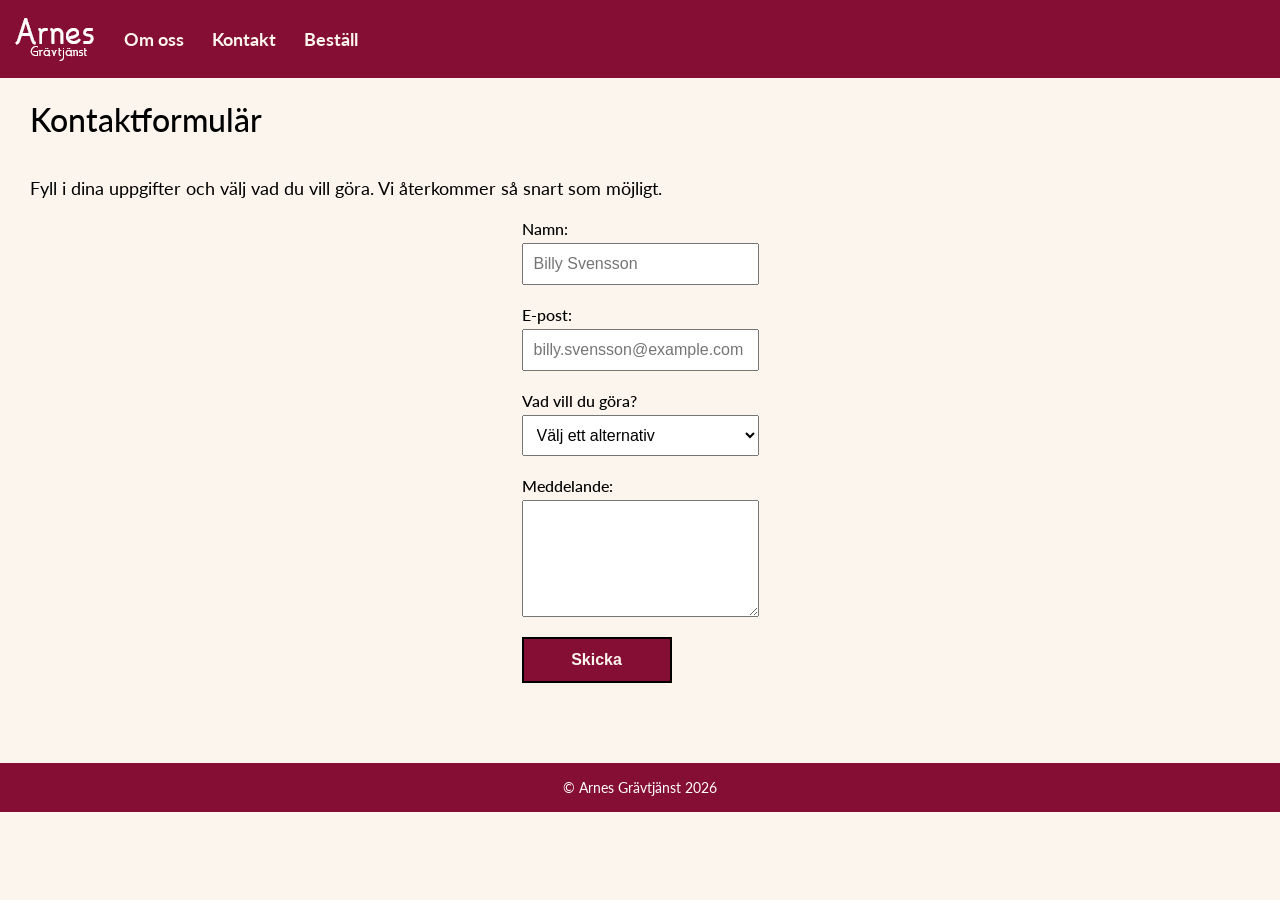
<file: html/formular.html>
<!DOCTYPE html>
<html lang="sv">
<head>
    <meta charset="UTF-8">
    <meta name="viewport" content="width=device-width, initial-scale=1.0">
    <title>Kontaktformulär – Arnes Grävtjänst</title>
    <link rel="stylesheet" href="/css/formular.css">

    <!-- google font importering -->
    <link rel="preconnect" href="https://fonts.googleapis.com">
    <link rel="preconnect" href="https://fonts.gstatic.com" crossorigin>
    <link href="https://fonts.googleapis.com/css2?family=Lato&display=swap" rel="stylesheet">
</head>
<body>

    <!-- navbar -->
    <nav>
        <ul class="navbar">
            <li><a href="/"><img src="/bilder/arnes-logga.png" alt="logga"></a></li>
            <div class="nav-separator"></div>
            <li><a href="/html/om.html">Om oss</a></li>
            <div class="nav-separator"></div>
            <li><a href="/html/kontakt.html">Kontakt</a></li>
            <div class="nav-separator"></div>
            <li><a href="/html/tjanster.html">Beställ</a></li>
        </ul>
    </nav>
    <!-- slut navbar -->

    <!-- start huvudinnehåll-->
    <div id="main-content">

        <h1>Kontaktformulär</h1>
        <p>Fyll i dina uppgifter och välj vad du vill göra. Vi återkommer så snart som möjligt.</p>

        <form>
            <label for="name">Namn:</label>
            <input type="text" id="name" name="name" placeholder="Billy Svensson">

            <label for="email">E-post:</label>
            <input type="email" id="email" name="email" placeholder="billy.svensson@example.com">

            <label for="service">Vad vill du göra?</label>
            <select id="service" name="service">
                <option value="">Välj ett alternativ</option>
                <option value="gravhjalp">Jag vill hyra grävhjälp</option>
                <option value="maskiner">Jag vill hyra maskiner</option>
                <option value="annat">Annat</option>
            </select>

            <label for="message">Meddelande:</label>
            <textarea id="message" name="message" rows="5"></textarea>

            <button type="submit">Skicka</button>
        </form>

    </div>

    <footer>© Arnes Grävtjänst 2026</footer>

</body>
</html>
</file>
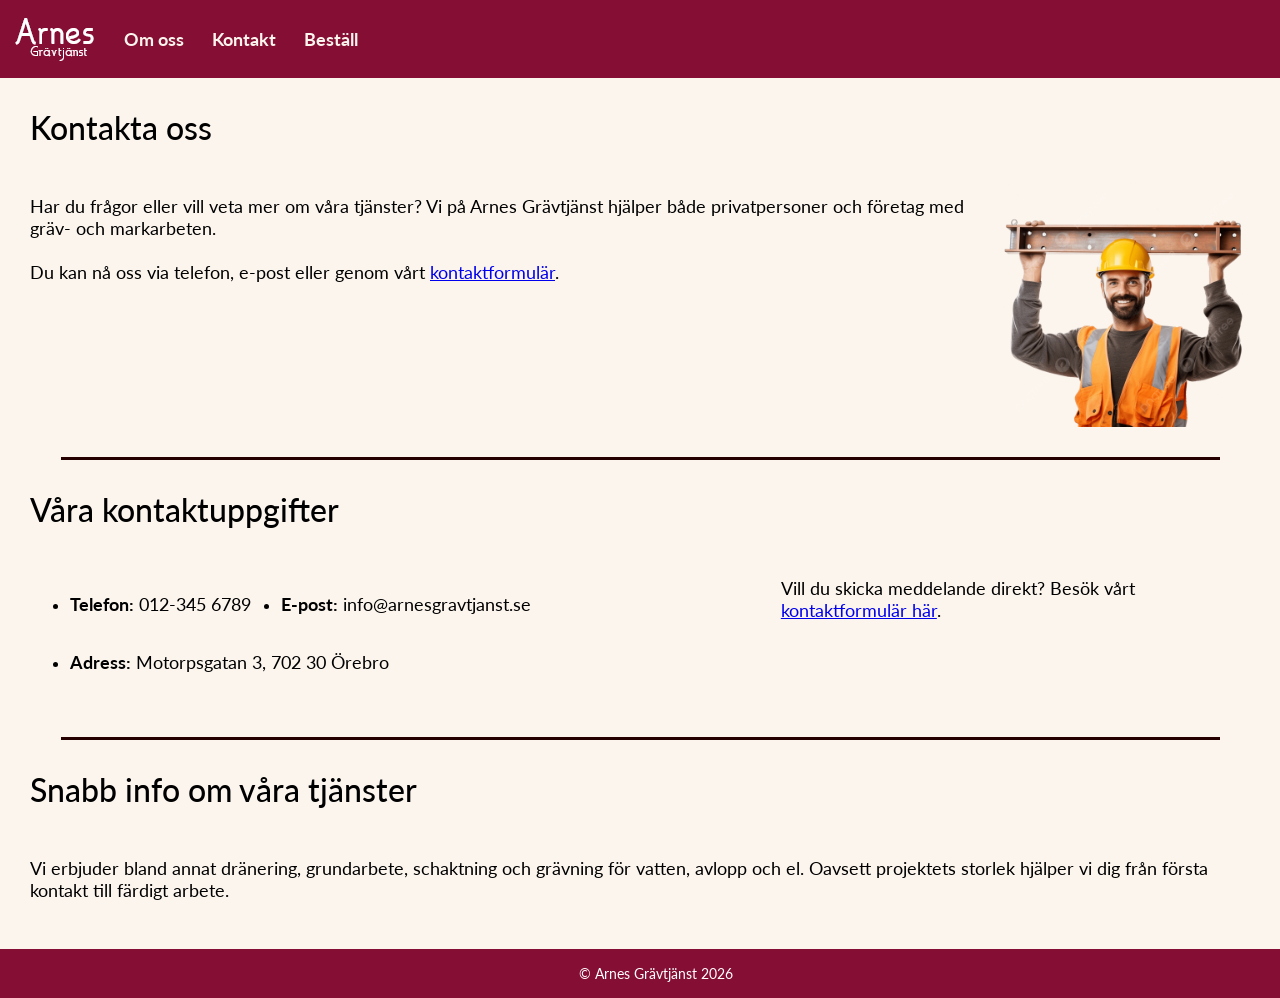
<file: html/kontakt.html>
<!DOCTYPE html>
<html lang="sv">
    <head>
        <title>Kontakt – Arnes Grävtjänst</title>
        <link rel="icon" href="/bilder/icon.png">

        <meta charset="UTF-8">
        <meta name="viewport" content="width=device-width initial-scale=1.0"> 
        <link rel="stylesheet" href="/css/kontakt.css">

        <!-- google font importering -->
        <link rel="preconnect" href="https://fonts.googleapis.com">
        <link rel="preconnect" href="https://fonts.gstatic.com" crossorigin>
        <link href="https://fonts.googleapis.com/css2?family=Lato&display=swap" rel="stylesheet">
        <!-- slut font importering -->
    </head>

    <body>

        <!-- navbar -->
        <nav>
            <ul class="navbar">
                <li><a href="/"><img src="/bilder/arnes-logga.png" alt="logga"></a></li>
                <div class="nav-separator"></div>
                <li><a href="/html/om.html">Om oss</a></li>
                <div class="nav-separator"></div>
                <li><a href="/html/kontakt.html">Kontakt</a></li>
                <div class="nav-separator"></div>
                <li><a href="/html/tjanster.html">Beställ</a></li>
            </ul>
        </nav>
        <!-- slut navbar -->

        <!-- start huvudinnehåll-->
        <div id="main-content">

            <h1>Kontakta oss</h1>
            <div class="container">
                <p>
                    Har du frågor eller vill veta mer om våra tjänster? 
                    Vi på Arnes Grävtjänst hjälper både privatpersoner och företag med gräv- och markarbeten. 
                    <br><br>
                    Du kan nå oss via telefon, e-post eller genom vårt <a href="/html/formular.html">kontaktformulär</a>.
                </p>
                <img src="/bilder/arbetare.png" alt="arbetare" class="bild">
            </div>

            <div class="separator"></div>

            <h1>Våra kontaktuppgifter</h1>
            <div class="container">
                <ul>
                    <li><p><strong>Telefon:</strong> 012-345 6789</p></li>
                    <li><p><strong>E-post:</strong> info@arnesgravtjanst.se</p></li>
                    <li><p><strong>Adress:</strong> Motorpsgatan 3, 702 30 Örebro</p></li>
                </ul>
                <p>
                    Vill du skicka meddelande direkt? Besök vårt 
                    <a href="/html/formular.html">kontaktformulär här</a>.
                </p>
            </div>

            <div class="separator"></div>

            <h1>Snabb info om våra tjänster</h1>
            <div class="container">
                <p>
                    Vi erbjuder bland annat dränering, grundarbete, schaktning och grävning för vatten, avlopp och el. 
                    Oavsett projektets storlek hjälper vi dig från första kontakt till färdigt arbete.
                </p>
            </div>

        </div>
    </body>

    <footer>© Arnes Grävtjänst 2026</footer>
</html>
</file>
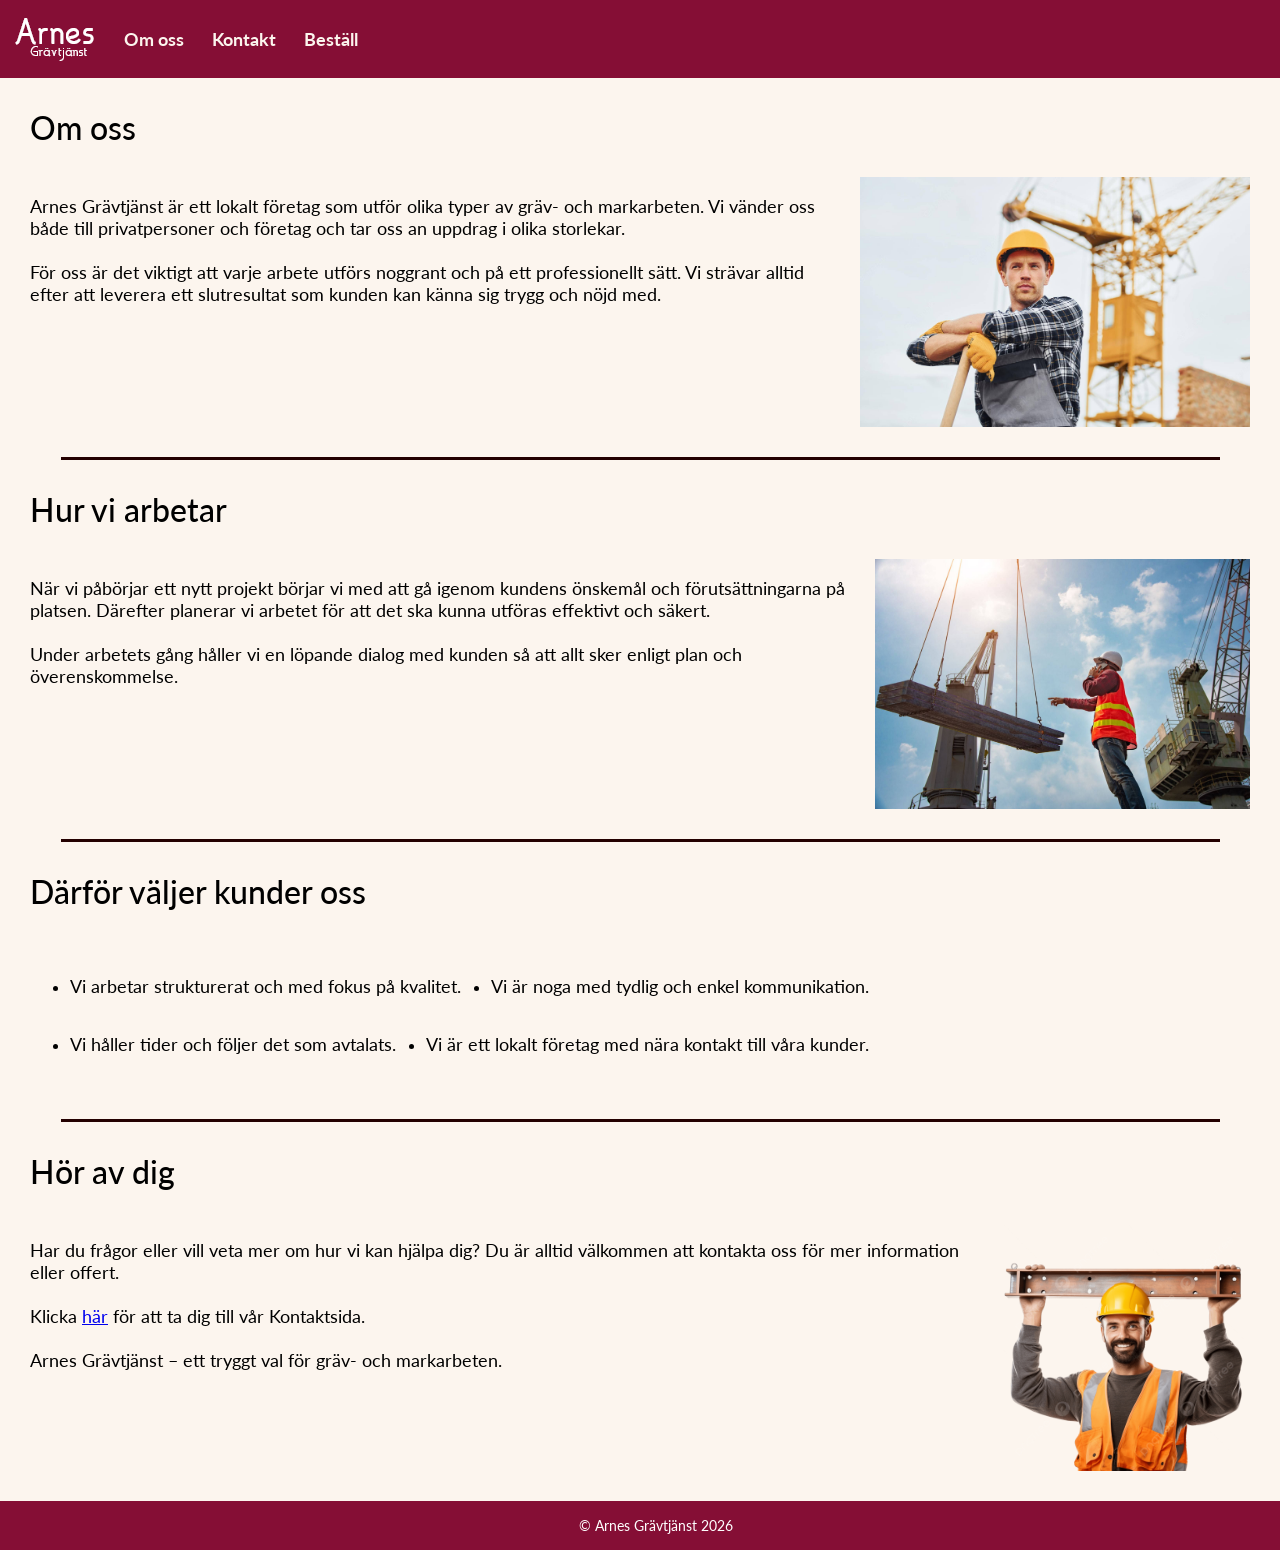
<file: html/om.html>
<!DOCTYPE html>
<html lang="sv">
    <head>
        <title>Om - Arnes Grävtjänst</title>
        <link rel="icon" href="/bilder/icon.png">

        <meta charset="UTF-8">
        <meta name="viewport" content="width=device-width initial-scale=1.0"> 
        <link rel="stylesheet" href="/css/om.css">

        <!-- google font importering -->
        <link rel="preconnect" href="https://fonts.googleapis.com">
        <link rel="preconnect" href="https://fonts.gstatic.com" crossorigin>
        <link href="https://fonts.googleapis.com/css2?family=Lato&display=swap" rel="stylesheet">
        <!-- slut font importering -->
    </head>

    <body>

        <!-- navbar -->
        <nav>
            <ul class="navbar">
                <li><a href="/"><img src="/bilder/arnes-logga.png" alt="logga"></a></li>
                <div class="nav-separator"></div>
                <li><a href="/html/om.html">Om oss</a></li>
                <div class="nav-separator"></div>
                <li><a href="/html/kontakt.html">Kontakt</a></li>
                <div class="nav-separator"></div>
                <li><a href="/html/tjanster.html">Beställ</a></li>
            </ul>
        </nav>
        <!-- slut navbar -->

        <!-- start huvudinnehåll-->
        <div id="main-content">

            <h1>Om oss</h1>
            <div class="container">
                <p>
                    Arnes Grävtjänst är ett lokalt företag som utför olika typer av gräv- och
                    markarbeten. Vi vänder oss både till privatpersoner och företag och tar oss
                    an uppdrag i olika storlekar.
                    <br><br>
                    För oss är det viktigt att varje arbete utförs noggrant och på ett
                    professionellt sätt. Vi strävar alltid efter att leverera ett slutresultat
                    som kunden kan känna sig trygg och nöjd med.
                </p>
                <img src="/bilder/om-oss1.jpg" alt="grävmaskin" class="bild">
            </div>

            <div class="separator"></div>

            <h1>Hur vi arbetar</h1>
            <div class="container">
                <p>
                    När vi påbörjar ett nytt projekt börjar vi med att gå igenom kundens önskemål
                    och förutsättningarna på platsen. Därefter planerar vi arbetet för att det ska
                    kunna utföras effektivt och säkert.
                    <br><br>
                    Under arbetets gång håller vi en löpande dialog med kunden så att allt sker
                    enligt plan och överenskommelse.
                </p>
                <img src="/bilder/om-oss2.jpg" alt="grävarbete" class="bild">
            </div>

            <div class="separator"></div>

            <h1>Därför väljer kunder oss</h1>
            <div class="container">
                <ul>
                    <li><p>Vi arbetar strukturerat och med fokus på kvalitet.</p></li>
                    <li><p>Vi är noga med tydlig och enkel kommunikation.</p></li>
                    <li><p>Vi håller tider och följer det som avtalats.</p></li>
                    <li><p>Vi är ett lokalt företag med nära kontakt till våra kunder.</p></li>
                </ul>
            </div>

            <div class="separator"></div>

            <h1>Hör av dig</h1>
            <div class="container">
                <p>
                    Har du frågor eller vill veta mer om hur vi kan hjälpa dig?
                    Du är alltid välkommen att kontakta oss för mer information eller offert.
                    <br><br>
                    Klicka <a href="/html/kontakt.html">här</a> för att ta dig till vår Kontaktsida.
                    <br><br>
                    Arnes Grävtjänst – ett tryggt val för gräv- och markarbeten.
                </p>
                <img src="/bilder/arbetare.png" alt="arbetare" class="bild">
            </div>

        </div>
    </body>

    <footer>© Arnes Grävtjänst 2026</footer>
</html>
</file>
<file: css/formular.css>
body {
    height: 100%;
    margin: 0;
    padding: 0;
    display: flex;
    flex-direction: column;
    font-family: "Lato", "Times New Roman", Times, serif;
    background-color: #FCF5EE;
    overflow-x: hidden;
    overflow-y: auto;
}

#main-content {
    display: flex;
    flex-direction: column;
    margin: 30px;
}

h1 {
    margin-top: 70px;
    margin-bottom: 20px;
    font-weight: 500;
}

p {
    font-size: large;
    color: black;
    margin-bottom: 20px;
}

/*** formulär ***/

form {
    display: flex;
    flex-direction: column;
    max-width: 600px;
    margin: 0 auto 50px auto;
}

form label {
    margin-bottom: 5px;
    font-weight: 500;
}

form input, form textarea, form select {
    padding: 10px;
    margin-bottom: 20px;
    font-size: 16px;
}

form button {
    padding: 12px;
    background-color: #850E35;
    color: #FCF5EE;
    font-size: 16px;
    font-weight: 700;
    width: 150px;
    align-self: flex-start;
    border: solid 2px #000;
}

form button:hover {
    background-color: #640a28;
}

/*** navbar ***/

nav ul {
    display: flex;
    position: fixed;
    list-style-type: none;
    margin: 0;
    padding: 0;
    background-color: #850E35;
    width: 100%;
    align-items: center;
}

ul li a {
    display: flex;
    padding: 16px 14px;
    justify-content: center;
    align-items: center;
    color: #FCF5EE;
    font-weight: 700;
    font-size: large;
    text-decoration: none;
}

ul li a:hover {
    background-color: #640a28;
}

footer {
    background-color: #850E35;
    color: #fff;
    text-align: center;
    padding: 16px;
    font-size: 14px;
}

@media screen and (max-width: 600px) {
    nav ul {
        flex-direction: column;
        position: sticky;
        top: 0;
    }
    .nav-separator {
        width: 30px;
        height: 2px;
    }
    .container {
        flex-direction: column;
    }
    form {
        margin: 20px;
    }
    form button {
        width: 100%;
    }
}
</file>
<file: css/kontakt.css>
/*** huvudinnehåll ***/

body {
    background-color: #FCF5EE;
    margin: 0;
    padding: 0;
    font-family: "Lato", "Times New Roman", Times, serif;
    overflow-x: hidden; /* kan inte scrolla horizontalt */
    overflow-y: auto;
    height: 100%;
}

#main-content {
    display: block;
    margin: 30px;
}

#container {
    display: flex;

    justify-content: space-evenly;
    align-items: start;
    margin-top: 30px;
    margin-bottom: 30px;
}

.container {
    display: flex;
    justify-content: space-evenly;
    align-items: start;
    margin-top: 30px;
    margin-bottom: 30px;
}

h1 {
    margin: 30px auto;
    font-weight: 500;
    animation-name: start;
    animation-duration: 2s;
    animation-iteration-count: 1;
}

p {
    font-size: large;
    color: black;
    margin-right: 30px;
}

.bild {
    max-width: 500px;
    max-height: 250px;
    float: right;
}

.separator {
    background-color: rgb(36, 0, 0);
    width: 95%;
    margin: auto auto;
    height: 3px;
}

/*** navbar ***/
nav {
    height: 78px;
    max-height: 78px;

}

nav ul {
    display: flex;
    position: fixed; /* fast navbar, stannar på skärmen */
    list-style-type: none;
    margin: 0;
    padding: 0;
    background-color: #850E35;
    width: 100%;
    align-items: center;
}

@media screen and (max-width: 600px) {
    nav ul {
        display: flex;
        position: sticky; /* ej fast navbar, stannar inte på skärmen */
        flex-direction: column;
        list-style-type: none;
        align-items: center;
    }
    .nav-separator {
        width: 30px;
        height: 2px;
    }
    #main-content {
        margin-top: 200px;
    }
    .bild {
        position: absolute;
        filter: opacity(0);
    }
}

ul li {
    float: left;
}

ul li a {
    display: flex;
    padding: 16px 14px;
    justify-content: center;
    align-items: center;
    color: #FCF5EE;
    font-weight: 700;
    font-size: large;
    text-decoration: none;
}

ul li a:hover {
    background-color: #640a28;
}

.nav-seperator {
    background-color: #6d0c2c;
    height: 30px;
    width: 2px;
    margin: 0 5px;
}

footer {
    display: flex;
    justify-content: center;
    width: 100%;
    bottom: 0;
    background-color: #850E35;
    color: #fff;
    text-align: center;
    padding: 16px;
    font-size: 14px;
}
</file>
<file: css/om.css>
/*** huvudinnehåll ***/

body {
    background-color: #FCF5EE;
    margin: 0;
    padding: 0;
    font-family: "Lato", "Times New Roman", Times, serif;
    overflow-x: hidden; /* kan inte scrolla horizontalt */
    overflow-y: auto;
}

#main-content {
    display: block;
    margin: 30px;
}

#container {
    display: flex;

    justify-content: space-evenly;
    align-items: start;
    margin-top: 30px;
    margin-bottom: 30px;
}

.container {
    display: flex;
    justify-content: space-evenly;
    align-items: start;
    margin-top: 30px;
    margin-bottom: 30px;
}

h1 {
    margin: 30px auto;
    font-weight: 500;
    animation-name: start;
    animation-duration: 2s;
    animation-iteration-count: 1;
}

p {
    font-size: large;
    color: black;
    margin-right: 30px;
}

.bild {
    max-width: 500px;
    max-height: 250px;
    float: right;
}

.separator {
    background-color: rgb(36, 0, 0);
    width: 95%;
    margin: auto auto;
    height: 3px;
}

/*** navbar ***/
nav {
    height: 78px;
    max-height: 78px;

}

nav ul {
    display: flex;
    position: fixed; /* fast navbar, stannar på skärmen */
    list-style-type: none;
    margin: 0;
    padding: 0;
    background-color: #850E35;
    width: 100%;
    align-items: center;
}

@media screen and (max-width: 600px) {
    nav ul {
        display: flex;
        position: sticky; /* ej fast navbar, stannar inte på skärmen */
        flex-direction: column;
        list-style-type: none;
        align-items: center;
    }
    .nav-separator {
        width: 30px;
        height: 2px;
    }
    #main-content {
        margin-top: 200px;
    }
    .bild {
        position: absolute;
        filter: opacity(0);
    }
}

ul li {
    float: left;
}

ul li a {
    display: flex;
    padding: 16px 14px;
    justify-content: center;
    align-items: center;
    color: #FCF5EE;
    font-weight: 700;
    font-size: large;
    text-decoration: none;
}

ul li a:hover {
    background-color: #640a28;
}

.nav-seperator {
    background-color: #6d0c2c;
    height: 30px;
    width: 2px;
    margin: 0 5px;
}

/*** footer ***/

footer {
    display: flex;
    justify-content: center;
    width: 100%;
    position: static;
    bottom: 0;
    background-color: #850E35;
    color: #fff;
    text-align: center;
    padding: 16px;
    font-size: 14px;
}
</file>
